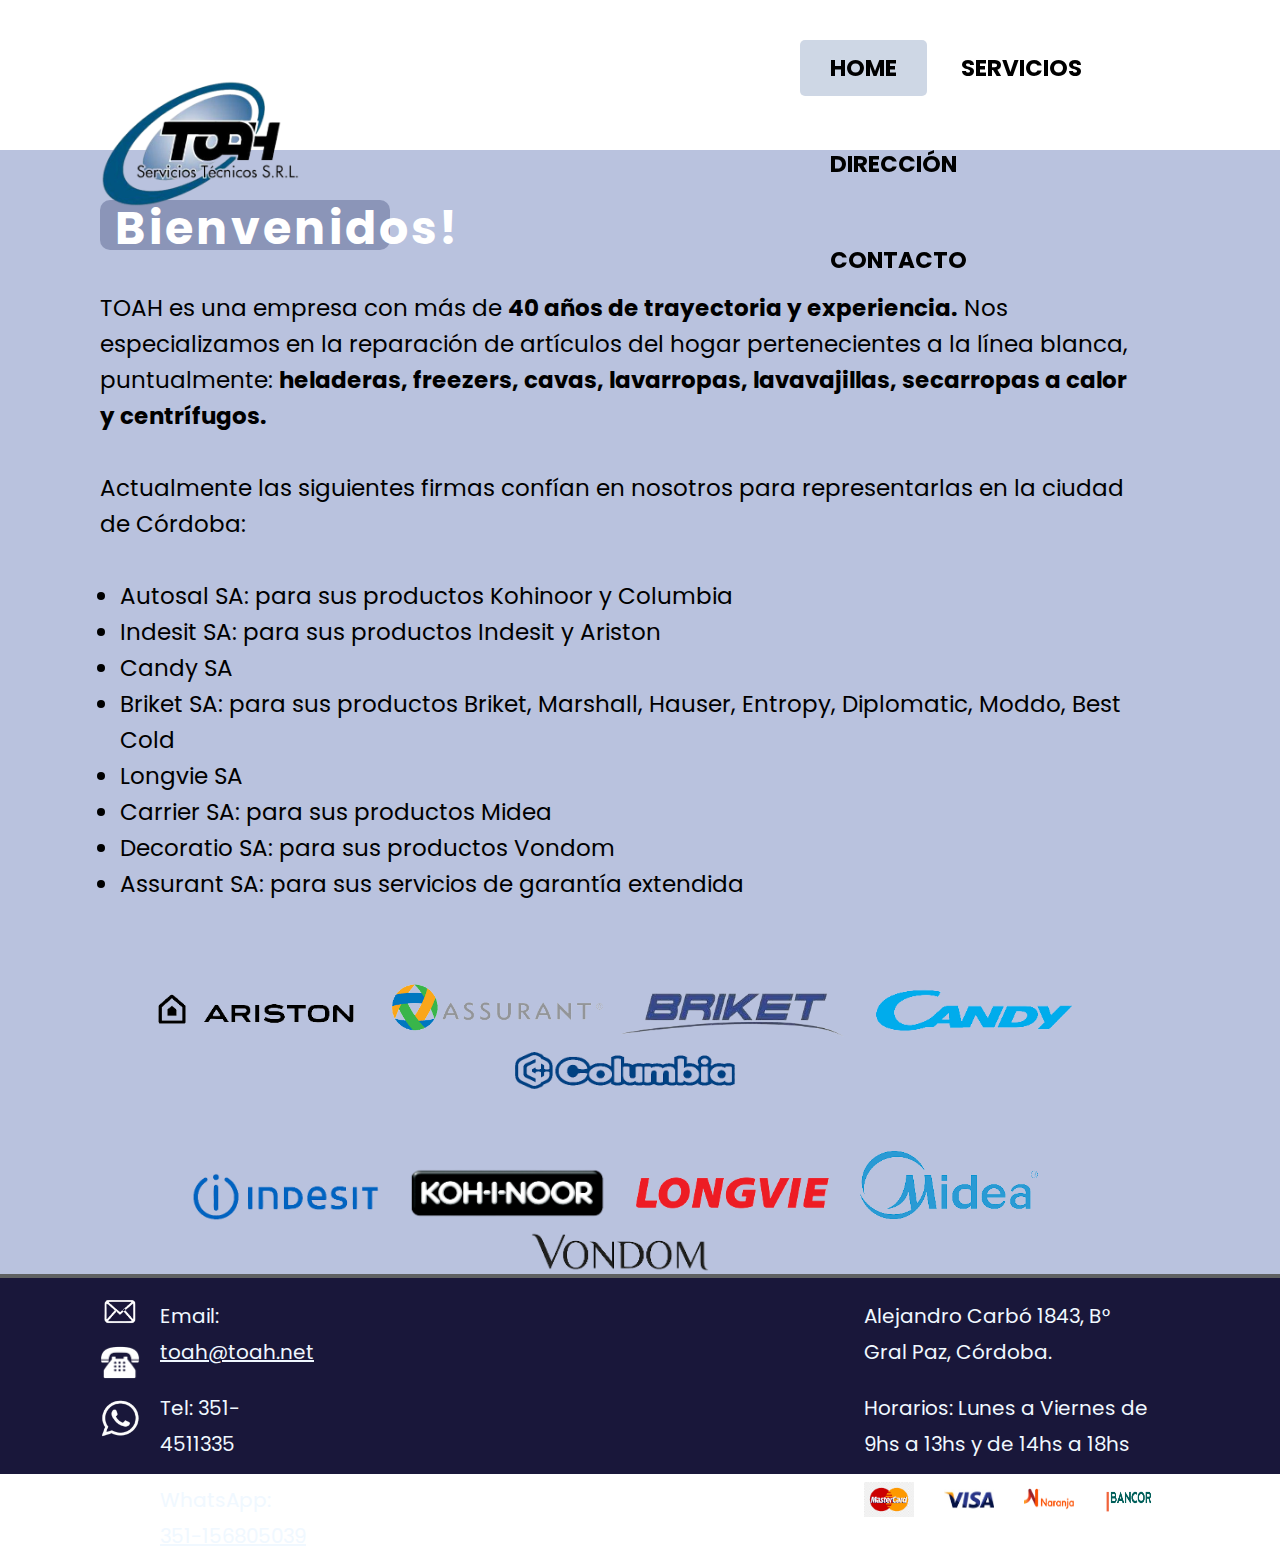
<file: index.html>
<!DOCTYPE html>
<html lang="en">
<head>
    <meta charset="UTF-8">
    <meta http-equiv="X-UA-Compatible" content="IE=edge">
    <meta name="viewport" content="width=device-width, initial-scale=1.0">
    <title>TOAH Servicios Técnicos</title>
    <link rel="stylesheet" href="CSS/estilos_index.css">
    <link rel="stylesheet" href="CSS/header.css">
    <link rel="stylesheet" href="CSS/footer.css">
</head>

<body>
    <header>
        <div>
        <a href="index.html"><img src="Imagenes/LogoTOAH_.png" alt="LogoTOAH"></a>

        <nav class="menu">
            <ul>
                <li class="home_on"><a href="index.html">HOME</a></li>
                <li><a href= "servicios.html">SERVICIOS</a></li>
                <li><a href="direccion.html">DIRECCIÓN</a></li>
                <li><a href="contacto.html">CONTACTO</a></li>
            </ul>
        </nav>
        </div>
    </header>

    <main>
        <section id="seccion1">
            <h1 id="bienvenidos">Bienvenidos!</h1> 
            <br><br>
            <p>TOAH es una empresa con más de <b>40 años de trayectoria y experiencia.</b> Nos especializamos en la reparación de artículos del hogar pertenecientes a la línea blanca, puntualmente: <strong>heladeras, freezers, cavas, lavarropas, lavavajillas, secarropas a calor y centrífugos.</strong></p>
            <br>
            <p>Actualmente las siguientes firmas confían en nosotros para representarlas en la ciudad de Córdoba: </p>
            <br>
            <ul style="margin-left: 20px;">
                <li>Autosal SA: para sus productos <a href="https://kohinoor.com.ar/">Kohinoor</a> y <a href="https://www.columbiaelectrodomesticos.com.ar/">Columbia</a></li>
                <li>Indesit SA: para sus productos <a href="https://www.indesit.es/">Indesit</a> y <a href="https://www.aristonchannel.ar/">Ariston</a></li>
                <li><a href="https://www.candy.com.ar/">Candy SA</a></li>
                <li><a href="http://www.briketweb.com.ar/v2/">Briket SA</a>: para sus productos Briket, Marshall, Hauser, Entropy, Diplomatic, Moddo, Best Cold</li>
                <li><a href="https://www.longvie.com/">Longvie SA</a></li>
                <li><a href="https://www.carrier.com.ar/">Carrier SA</a>: para sus productos <a href="https://store.midea.com.ar/">Midea</a></li>
                <li>Decoratio SA: para sus productos <a href="https://vondom.com.ar/">Vondom</a></li>
                <li><a href="https://www.assurant.com.ar/">Assurant SA</a>: para sus servicios de garantía extendida</li>
            </ul>
            <br><br>
            <article id="fabricas">
              <img src="Imagenes/Ariston.png" alt="Ariston" style="width:200px; margin-right: 20px; margin-bottom: 15px;"> 
              <img src="Imagenes/Assurant.png" alt="Assurant" style="width: 230px;"> 
              <img src="Imagenes/Briket.png" alt="Briket" style="width: 230px;"> 
              <img src="Imagenes/Candy.png" alt="Candy" style="width: 200px; margin-bottom: 10px; margin-left: 20px;"> 
              <img src="Imagenes/Columbia.png" alt="Columbia" style="width: 220px; margin-bottom: 10px;margin-left: 20px;"><br><br>
              <img src="Imagenes/Indesit.png" alt="Indesit" style="width: 190px; margin-right: 20px;"> 
              <img src="Imagenes/Kohinoor.png" alt="Kohinoor" style="width: 200px;margin-top: 20px;"> 
              <img src="Imagenes/Longvie.png" alt="Longvie" style="width: 200px;margin-left: 20px;"> 
              <img src="Imagenes/Midea.png" alt="Midea" style="width: 180px;margin-left: 20px;"> 
              <img src="Imagenes/Vondom.png" alt="Vondom" style="width: 180px; margin-left: 10px;margin-bottom: 10px;"> 
            </article>
        </section>
    </main>

    <footer>
        <section id="footer">
            <div>
              <img src="Imagenes/Mail.png" alt="mail" style="width: 40px;">
              <img src="Imagenes/Telefono.png" alt="telefono" style="width: 40px;">
              <img src="Imagenes/Whatsaap.png" alt="Whatsaap" id="img_Wpp" style="width:40px; padding-top: 10px;">
            </div>
            <div>
             <p>Email: <a href="mailto:toah@toah.net" class="email">toah@toah.net</a></p>
             <p>Tel: 351-4511335</p> 
             <p>WhatsApp: <a href="https://wa.me/5493516805039" class="wpp">351-156805039</a></p>
            </div>
        </section>
        <seccion>
             <p>Alejandro Carbó 1843, B° Gral Paz, Córdoba.</p>
             <p>Horarios: Lunes a Viernes de 9hs a 13hs y de 14hs a 18hs </p>

             <div id="tarjetas">
             <img src="Imagenes/master.png" alt="master">
             <img src="Imagenes/visa2.jpg" alt="visa" >
             <img src="Imagenes/naranja.png" alt="naranja">
             <img src="Imagenes/bancor2.png" alt="bancor" style="background-color: white;">
             </div>
        </seccion>
    </footer>
    
</body>
</html>
</file>
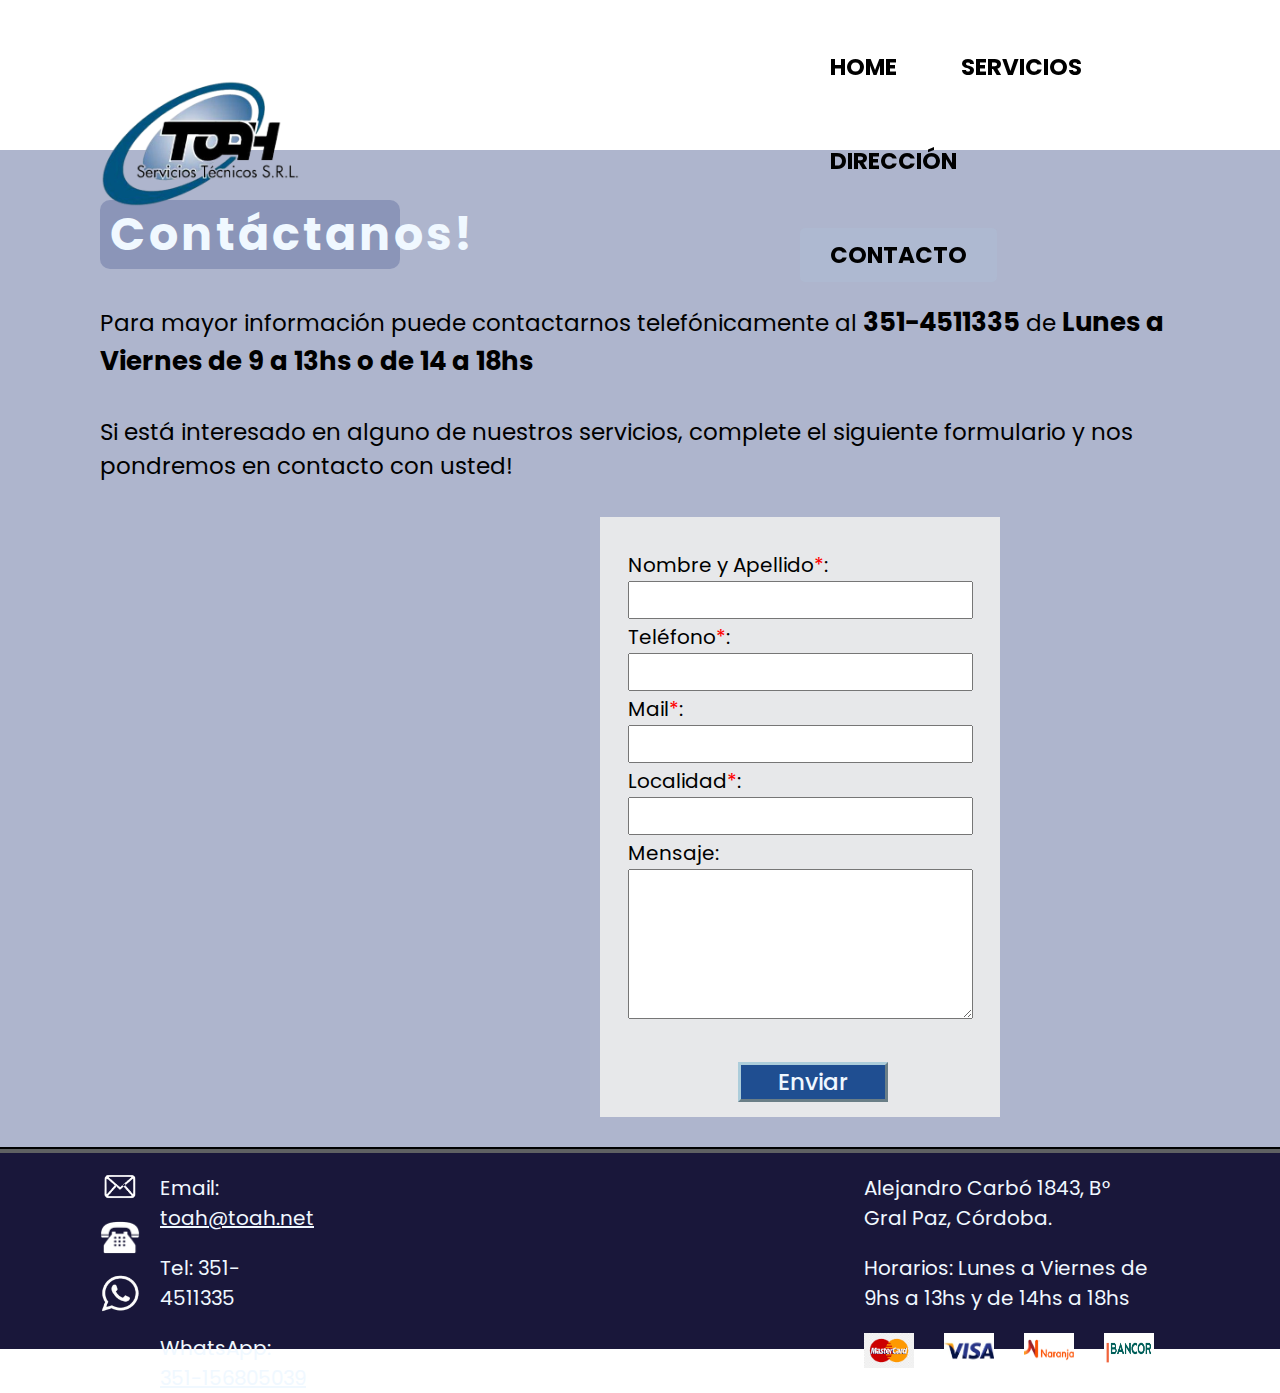
<file: contacto.html>
<!DOCTYPE html>
<html lang="en">
<head>
    <meta charset="UTF-8">
    <meta name="viewport" content="width=device-width, initial-scale=1.0">
    <title>TOAH | Contacto</title>
    <link rel="stylesheet" href="CSS/footer.css">
    <link rel="stylesheet" href="CSS/header.css">
    <link rel="stylesheet" href="CSS/estilos_contacto.css">
</head>
<body>
    <header>
        <div>
        <a href="index.html"><img src="Imagenes/LogoTOAH_.png" alt="LogoTOAH"></a>

        <nav class="menu">
            <ul>
                <li><a href="index.html">HOME</a></li>
                <li><a href= "servicios.html">SERVICIOS</a></li>
                <li><a href="direccion.html">DIRECCIÓN</a></li>
                <li class="contacto_on"><a href="contacto.html">CONTACTO</a></li>
            </ul>
        </nav>
        </div>
    </header>
    <main>
        <section id="seccion4">
            <h1 id="contacto"><a id="Contacto"></a>Contáctanos!</h1>
            <br><br>
            <p>Para mayor información puede contactarnos telefónicamente al <b style="font-size: 26px;">351-4511335</b> de <b style="font-size: 26px;">Lunes a Viernes de 9 a 13hs o de 14 a 18hs</b></p>
            <br>
            <p>Si está interesado en alguno de nuestros servicios, complete el siguiente formulario y nos pondremos en contacto con usted!</p> 
            <br>
            <form action="formulario.php" method="POST">
                <label>Nombre y Apellido<span>*</span>:<br>
                    <input type="text" name="nombre" required>
                </label>
                <br>
                <label>Teléfono<span>*</span>:<br>
                    <input type="number" name="telefono" required>
                </label>
                <br>
                <label>Mail<span>*</span>:<br>
                    <input type="email" name="email" required>
                </label>
                <br>
                <label>Localidad<span>*</span>:<br>
                    <input type="text" name="localidad" required>
                </label>
                <br>
                <label>Mensaje:<br>
                    <textarea name="mensaje"></textarea>
                </label>
                <br><br>
                <input type="submit" value="Enviar" id="boton">
            </form>
        </section>
    </main>
    <footer>
        <section id="footer">
            <div>
              <img src="Imagenes/Mail.png" alt="mail" style="width: 40px;">
              <img src="Imagenes/Telefono.png" alt="telefono" style="width: 40px;">
              <img src="Imagenes/Whatsaap.png" alt="Whatsaap" id="img_Wpp" style="width:40px; padding-top: 10px;">
            </div>
            <div>
             <p>Email: <a href="mailto:toah@toah.net" class="email">toah@toah.net</a></p>
             <p>Tel: 351-4511335</p> 
             <p>WhatsApp: <a href="https://wa.me/5493516805039" class="wpp">351-156805039</a></p>
            </div>
        </section>
        <seccion>
             <p>Alejandro Carbó 1843, B° Gral Paz, Córdoba.</p>
             <p>Horarios: Lunes a Viernes de 9hs a 13hs y de 14hs a 18hs </p>

             <div id="tarjetas">
             <img src="Imagenes/master.png" alt="master">
             <img src="Imagenes/visa2.jpg" alt="visa" >
             <img src="Imagenes/naranja.png" alt="naranja">
             <img src="Imagenes/bancor2.png" alt="bancor" style="background-color: white;">
             </div>
        </seccion>
    </footer>
    
</body>
</html>
</file>
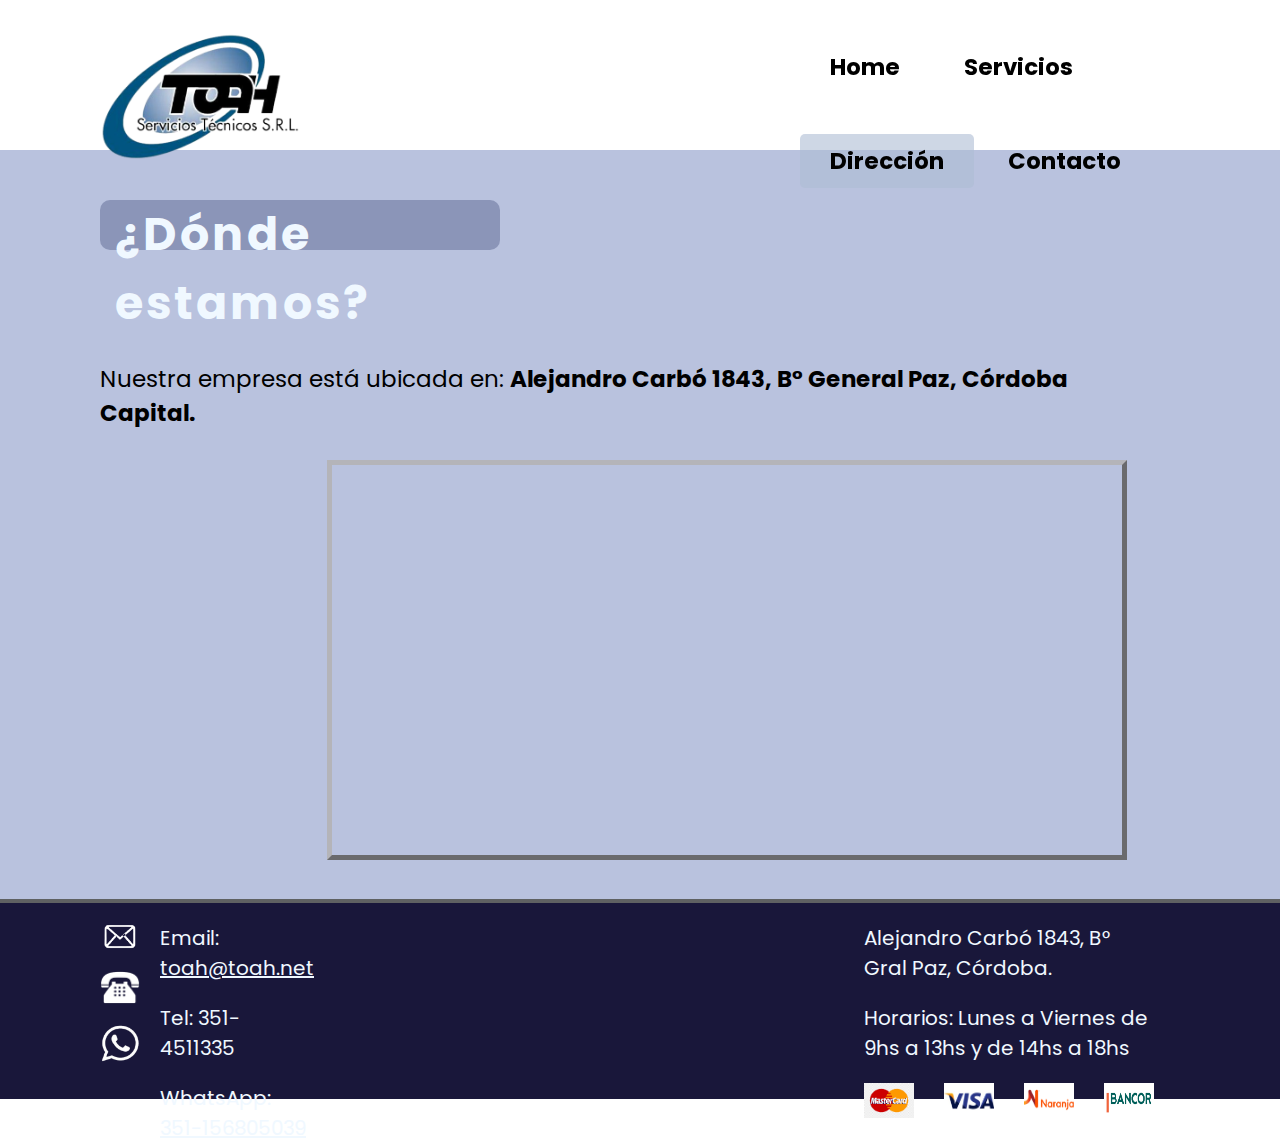
<file: direccion.html>
<!DOCTYPE html>
<html lang="en">
<head>
    <meta charset="UTF-8">
    <meta name="viewport" content="width=device-width, initial-scale=1.0">
    <title>TOAH | Ubicación </title>
    <link rel="stylesheet" href="CSS/estilos_direccion.css">
    <link rel="stylesheet" href="CSS/footer.css">
    <link rel="stylesheet" href="CSS/header.css">
</head>
<body>
    <header>
        <div>
        <a href="index.html"><img src="Imagenes/LogoTOAH_.png" alt="LogoTOAH"></a>

        <nav class="menu">
            <ul>
                <li><a href="index.html">Home</a></li>
                <li><a href= "servicios.html">Servicios</a></li>
                <li class="direccion_on"><a href="direccion.html">Dirección</a></li>
                <li><a href="contacto.html">Contacto</a></li>
            </ul>
        </nav>
        </div>
    </header>
    <main>
        <section id="seccion3">
            <h1 id="ubicacion"><a id="Ubicacion">¿Dónde estamos?</a></h1>
            <br><br>
            <p>Nuestra empresa está ubicada en: <b>Alejandro Carbó 1843, B° General Paz, Córdoba Capital.</b></p>
        
            <iframe src="https://www.google.com/maps/embed?pb=!1m18!1m12!1m3!1d3404.8629284678855!2d-64.160787683315!3d-31.41790243149344!2m3!1f0!2f0!3f0!3m2!1i1024!2i768!4f13.1!3m3!1m2!1s0x9432a2b01cca0a0b%3A0x3658a03e2428f5a7!2sTOAH%20Technical%20Services%20SRL!5e0!3m2!1sen!2sar!4v1684966127136!5m2!1sen!2sar" allowfullscreen="" loading="lazy" referrerpolicy="no-referrer-when-downgrade"></iframe>
        </section>

    </main> 

    <footer>
        <section id="footer">
            <div>
              <img src="Imagenes/Mail.png" alt="mail" style="width: 40px;">
              <img src="Imagenes/Telefono.png" alt="telefono" style="width: 40px;">
              <img src="Imagenes/Whatsaap.png" alt="Whatsaap" id="img_Wpp" style="width:40px; padding-top: 10px;">
            </div>
            <div>
             <p>Email: <a href="mailto:toah@toah.net" class="email">toah@toah.net</a></p>
             <p>Tel: 351-4511335</p> 
             <p>WhatsApp: <a href="https://wa.me/5493516805039" class="wpp">351-156805039</a></p>
            </div>
        </section>
        <seccion>
             <p>Alejandro Carbó 1843, B° Gral Paz, Córdoba.</p>
             <p>Horarios: Lunes a Viernes de 9hs a 13hs y de 14hs a 18hs </p>

             <div id="tarjetas">
             <img src="Imagenes/master.png" alt="master">
             <img src="Imagenes/visa2.jpg" alt="visa" >
             <img src="Imagenes/naranja.png" alt="naranja">
             <img src="Imagenes/bancor2.png" alt="bancor" style="background-color: white;">
             </div>
        </seccion>
    </footer>
    
</body>
</html>
</file>
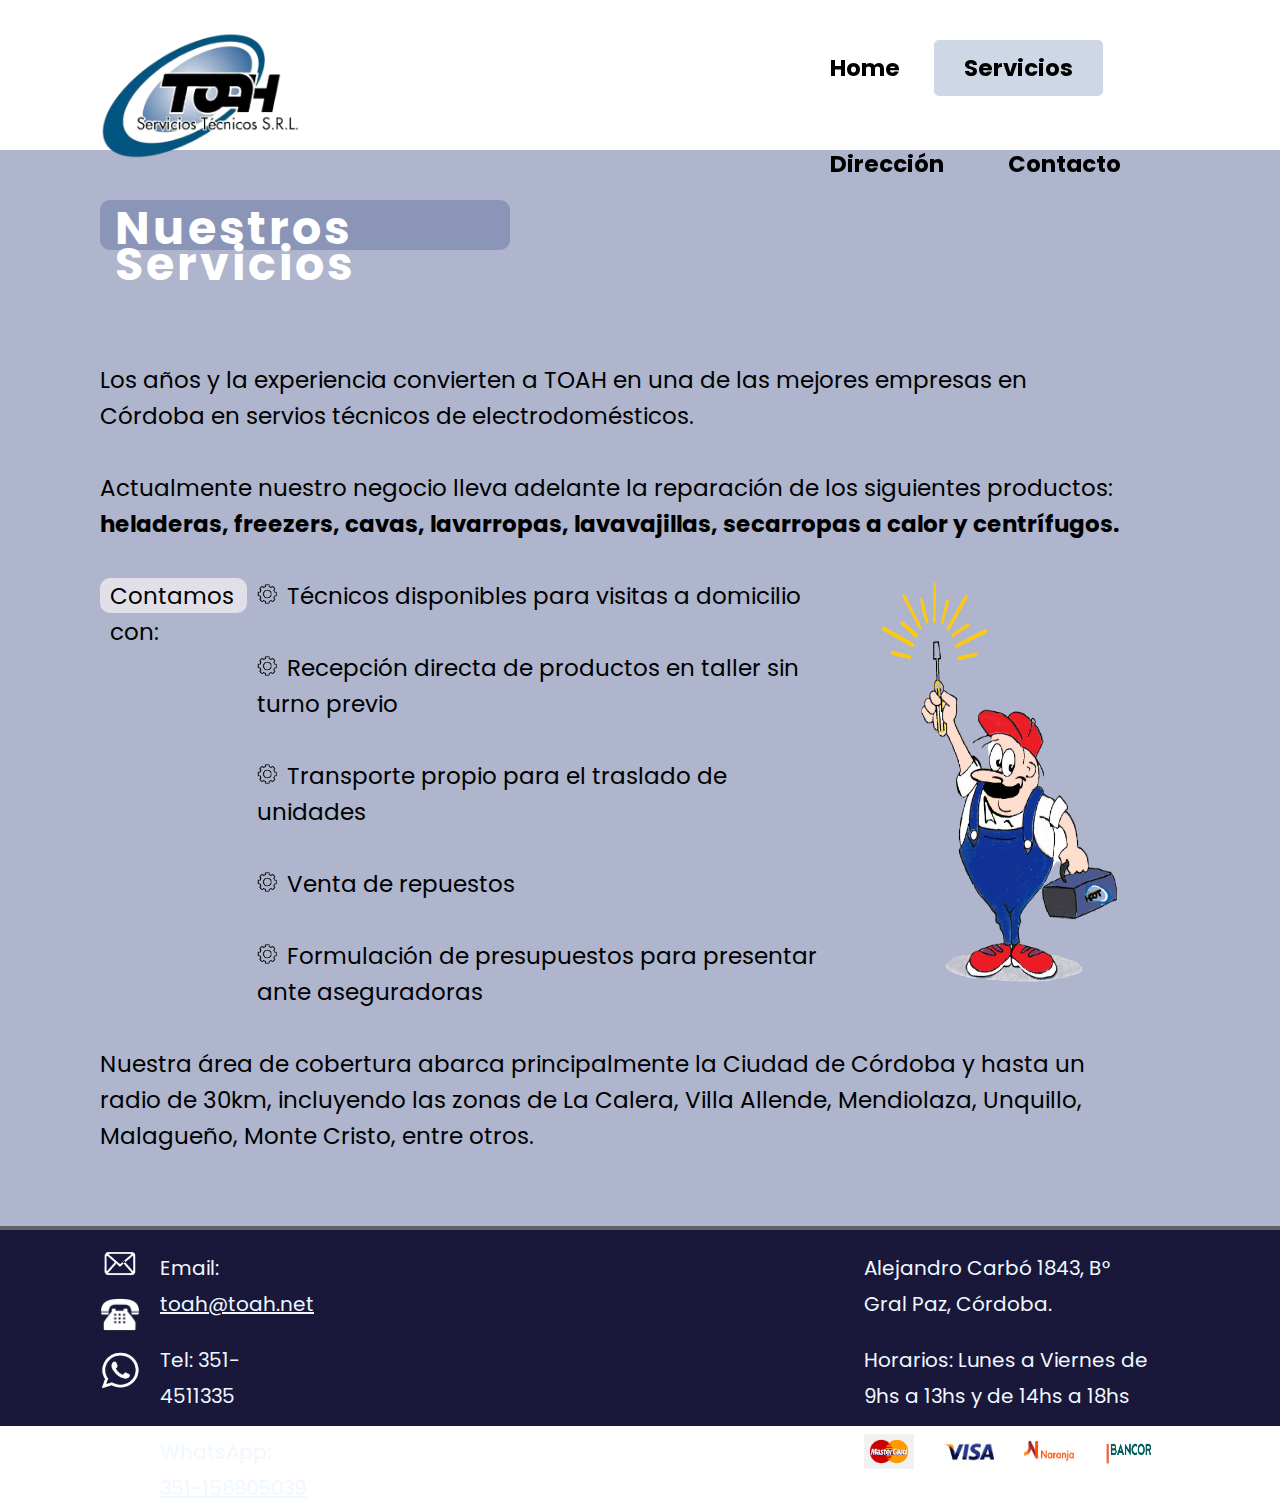
<file: servicios.html>
<!DOCTYPE html>
<html lang="en">
<head>
    <meta charset="UTF-8">
    <meta name="viewport" content="width=device-width, initial-scale=1.0">
    <title>TOAH | Servicios</title>
    <link rel="stylesheet" href="CSS/estilos_servicios.css">
    <link rel="stylesheet" href="CSS/footer.css">
    <link rel="stylesheet" href="CSS/header.css">
</head>
<body>
    <header>
        <div>
        <a href="index.html"><img src="Imagenes/LogoTOAH_.png" alt="LogoTOAH"></a>

        <nav class="menu">
            <ul>
                <li><a href="index.html">Home</a></li>
                <li class="servicios_on"><a href= "servicios.html">Servicios</a></li>
                <li><a href="direccion.html">Dirección</a></li>
                <li><a href="contacto.html">Contacto</a></li>
            </ul>
        </nav>
        </div>
    </header>
    <main>
        <section class="seccion2">
            <h1 id="servicios"><a id="Servicios">Nuestros Servicios</a></h1>
            <br><br><br>
            <p>Los años y la experiencia convierten a TOAH en una de las mejores empresas en Córdoba en servios técnicos de electrodomésticos.</p><br>
            <p> Actualmente nuestro negocio lleva adelante la reparación de los siguientes productos: <b>heladeras, freezers, cavas, lavarropas, lavavajillas, secarropas a calor y centrífugos.</b></p><br>

            <div id="div_servicios">
            <p class="lista_servicios">Contamos con:</p>
            <ul style="list-style: none;">
                <li><img src="Imagenes/rueda.png" alt="rueda" style="width: 30px; padding-right: 10px;">Técnicos disponibles para visitas a domicilio</li><br>
                <li><img src="Imagenes/rueda.png" alt="rueda" style="width: 30px; padding-right: 10px;" >Recepción directa de productos en taller sin turno previo</li><br>
                <li><img src="Imagenes/rueda.png" alt="rueda" style="width: 30px; padding-right: 10px;" >Transporte propio para el traslado de unidades</li><br>
                <li><img src="Imagenes/rueda.png" alt="rueda" style="width: 30px; padding-right: 10px;" >Venta de repuestos</li><br>
                <li><img src="Imagenes/rueda.png" alt="rueda" style="width: 30px; padding-right: 10px;" >Formulación de presupuestos para presentar ante aseguradoras</li>
            </ul>

            <img src="Imagenes/Tecnicoo.png" alt="tecnico" style="width: 300px;padding-left: 50px;">
            </div>
            <br>
            <p>Nuestra área de cobertura abarca principalmente la Ciudad de Córdoba y hasta un radio de 30km, incluyendo las zonas de La Calera, Villa Allende, Mendiolaza, Unquillo, Malagueño, Monte Cristo, entre otros.</p>
            <br><br>
        </section>
    </main>
    <footer>
        <section id="footer">
            <div>
              <img src="Imagenes/Mail.png" alt="mail" style="width: 40px;">
              <img src="Imagenes/Telefono.png" alt="telefono" style="width: 40px;">
              <img src="Imagenes/Whatsaap.png" alt="Whatsaap" id="img_Wpp" style="width:40px; padding-top: 10px;">
            </div>
            <div>
             <p>Email: <a href="mailto:toah@toah.net" class="email">toah@toah.net</a></p>
             <p>Tel: 351-4511335</p> 
             <p>WhatsApp: <a href="https://wa.me/5493516805039" class="wpp">351-156805039</a></p>
            </div>
        </section>
        <seccion>
             <p>Alejandro Carbó 1843, B° Gral Paz, Córdoba.</p>
             <p>Horarios: Lunes a Viernes de 9hs a 13hs y de 14hs a 18hs </p>

             <div id="tarjetas">
             <img src="Imagenes/master.png" alt="master">
             <img src="Imagenes/visa2.jpg" alt="visa" >
             <img src="Imagenes/naranja.png" alt="naranja">
             <img src="Imagenes/bancor2.png" alt="bancor" style="background-color: white;">
             </div>
        </seccion>
    </footer>
    </footer>
</body>
</html>
</file>
<file: CSS/estilos_index.css>
@import url('https://fonts.googleapis.com/css2?family=Poppins:wght@300;400;500;700&display=swap');

*{
    margin: 0px;
    padding: 0px;
    box-sizing: border-box;
}

body {
    font-family: 'Poppins', sans-serif;
    line-height: 36px;
}


/*MAIN*/

main {
    font-size: 23px;
    margin-top: 0px;
    padding-top: 150px;
}

h1 {
    display: inline-block;
}

#seccion1 {
    background-color: #b9c2de;
    padding-left: 100px;
    padding-right: 150px;

}

#bienvenidos {
    background-color: #8B95B8; 
    width: 290px;
    height: 50px;
    padding-left: 15px;
    padding-top: 10px;
    margin-top: 50px;
    color: white;
    border-radius: 10px;
    letter-spacing: 3px;

}

#fabricas {
    text-align: center;
    height: 300px;
}

.home_on {
    background-color: #adbcd399;
    border-radius: 5px;
}

main ul a:link {
    color:black;
    text-decoration: none;
}
main ul a:visited {
    color:black;
    text-decoration: none;
}
main ul a:hover {
    color:rgb(20, 25, 81);
    text-decoration:underline;
    font-weight: 500;
}
main ul a:active {
    color:black;
    text-decoration: none;
}

legend {
    font-size: 30px;
    font-weight: 500;
    color:rgb(31, 78, 145);

}
</file>
<file: CSS/header.css>
/*ENCABEZADO*/

header {
    background-color: #ffffff;
    height: 150px;
    border-bottom: 2px rgb(255, 255, 255) solid;
    padding-left: 100px;
    padding-right: 100px;
    position: fixed;
    left: 0;
    top: 0;
    width: 100%;
}

header div {
    display: flex;
    align-items: center;
    gap:500px;
}

header img {
    background-color: transparent;
    width: 200px;
    padding-top: 10px;
}

.menu ul li {
    list-style: none;
    display: inline-block;
    font-size: 23px;
    font-weight: 700;
    margin-top: 40px;
}

.menu ul li a {
    display: block;
    padding: 10px 30px;
    color:black;
    text-decoration: none;
    transition: all 0.3s linear;
    border-radius: 5px;
}

.menu ul li a:hover {
    background-color: #adbcd399;
    text-decoration:underline;
    text-decoration-thickness: 2px ;
}
header ul a:active {
    background-color: #adbcd399;
    text-decoration:underline;
    text-decoration-thickness: 2px 
}
</file>
<file: CSS/footer.css>
/*FOOTER*/

footer {
    padding-left: 100px;
    padding-right: 150px;
    height: 200px;

    border-top: rgb(95, 97, 98) 4px solid;
    display: flex;
    gap: 550px;

    font-size: 20px;
    background-color: rgb(25, 23, 58);
    color:aliceblue

}

footer img {
    
    display: block;
    margin-top: 20px;
}

#img_Wpp {
    margin-top: 10px;
}

#footer {
    display: flex;
    gap: 20px
}

.email:link {
    color:aliceblue;

}
.email:visited {
    color:aliceblue;
    
}
.email:hover {
    color:rgb(0, 130, 182);
    font-size: 21px;
  
}
.email:active {
    color:aliceblue;
}

.wpp:link {
    color:aliceblue;

}
.wpp:visited {
    color:aliceblue;
    
}
.wpp:hover {
    color:rgb(0, 130, 182);
    font-size: 21px;
  
}
.wpp:active {
    color:black;
}

footer p {
    margin-top: 20px;
}

#tarjetas {
    display: flex;
    gap: 30px;
    
}

#tarjetas img {
    width: 50px;
    height: auto;
}
</file>
<file: CSS/estilos_contacto.css>
@import url('https://fonts.googleapis.com/css2?family=Poppins:wght@300;400;500;700&display=swap');

*{
    margin: 0px;
    padding: 0px;
    box-sizing: border-box;
}

body {
    font-family: 'Poppins', sans-serif;  
}

/*MAIN*/

main {
    font-size: 23px;
    margin-top: 0px;
    padding-top: 150px;
}

h1 {
    display: inline-block;
}

#contacto {
    background-color: #8B95B8;
    width: 300px;
    padding-left: 10px;
    margin-top: 50px;
    color: aliceblue;
    border-radius: 10px;
    letter-spacing: 3px;
}

#seccion4 {
    background-color: #AEB5CD;
    padding-left: 100px;
    padding-right: 100px;
    padding-bottom: 30px;

    border-bottom: 2px solid black;
}

.contacto_on {
    background-color: #adbcd399;
    border-radius: 5px;
}

form {
    background-color: rgb(231, 232, 234);

    height: 600px;
    width: 400px;

    padding-left: 28px; 
    padding-top: 30px;

    margin-left: 500px
}

input {
    font-family: 'Poppins', sans-serif;
    font-size: 23px;
    width: 345px;
}

textarea {
    width: 345px;
    height: 150px;
    font-family: 'Poppins', sans-serif;
    font-size: 23px;
}

label {
    font-size: 20px;
    text-align: center;
   
}

span {
    color:red;
}

#boton {
    font-family: 'Poppins', sans-serif;
    font-size: 23px;
    margin-left: 110px;
    background-color:rgb(31, 78, 145) ;
    border: rgb(172, 205, 219) outset 3px;
    width: 150px;
    color:aliceblue;
    font-weight: 500;
}

#boton:hover {
    cursor: pointer;
}

#boton:focus {
    color: black;
}
</file>
<file: CSS/estilos_direccion.css>
@import url('https://fonts.googleapis.com/css2?family=Poppins:wght@300;400;500;700&display=swap');

*{
    margin: 0px;
    padding: 0px;
    box-sizing: border-box;
}

body {
    font-family: 'Poppins', sans-serif;
}

/*MAIN*/

main {
    font-size: 23px;
    margin-top: 0px;
    padding-top: 150px;
}

h1 {
    display: inline-block;
}

#ubicacion {
    background-color: #8B95B8;
    width: 400px;
    height: 50px;
    padding-left: 15px;
    margin-top: 50px;
    color: aliceblue;
    border-radius: 10px;
    letter-spacing: 3px;
}


#seccion3 {
    background-color: #b9c2de;
    padding-left: 100px;
    padding-right: 150px;
}

iframe {
    margin-top: 30px;
    margin-bottom: 30px;
    filter: brightness(0.9);

    width: 800px;
    height: 400px;

    border: 5px outset rgb(200, 200, 205);

    margin-left: 22%;
}

.direccion_on {
    background-color: #adbcd399;
    border-radius: 5px;
}
</file>
<file: CSS/estilos_servicios.css>
@import url('https://fonts.googleapis.com/css2?family=Poppins:wght@300;400;500;700&display=swap');

*{
    margin: 0px;
    padding: 0px;
    box-sizing: border-box;
}

body {
    font-family: 'Poppins', sans-serif;
    line-height: 36px;
}


/*MAIN*/

main {
    font-size: 23px;
    margin-top: 0px;
    padding-top: 150px;
}

h1 {
    display: inline-block;
}

.seccion2 {
    background-color: #AEB5CD; 
    padding-left: 100px;
    padding-right: 150px;
}

#servicios {
    background-color: #8B95B8; 
    width: 410px;
    height: 50px;
    padding-top: 10px;
    padding-left: 15px;
    margin-top: 50px;
    color: white;
    border-radius: 10px;
    letter-spacing: 3px;
}

#div_servicios {
    display: flex;
}

.lista_servicios {
    background-color: rgba(255, 250, 250, 0.627);
    height: 35px;
    width: 200px;
    padding-left: 10px;
    margin-right: 10px;
    border-radius: 10px;
}

.servicios_on {
    background-color: #adbcd399;
    border-radius: 5px;
}
</file>
